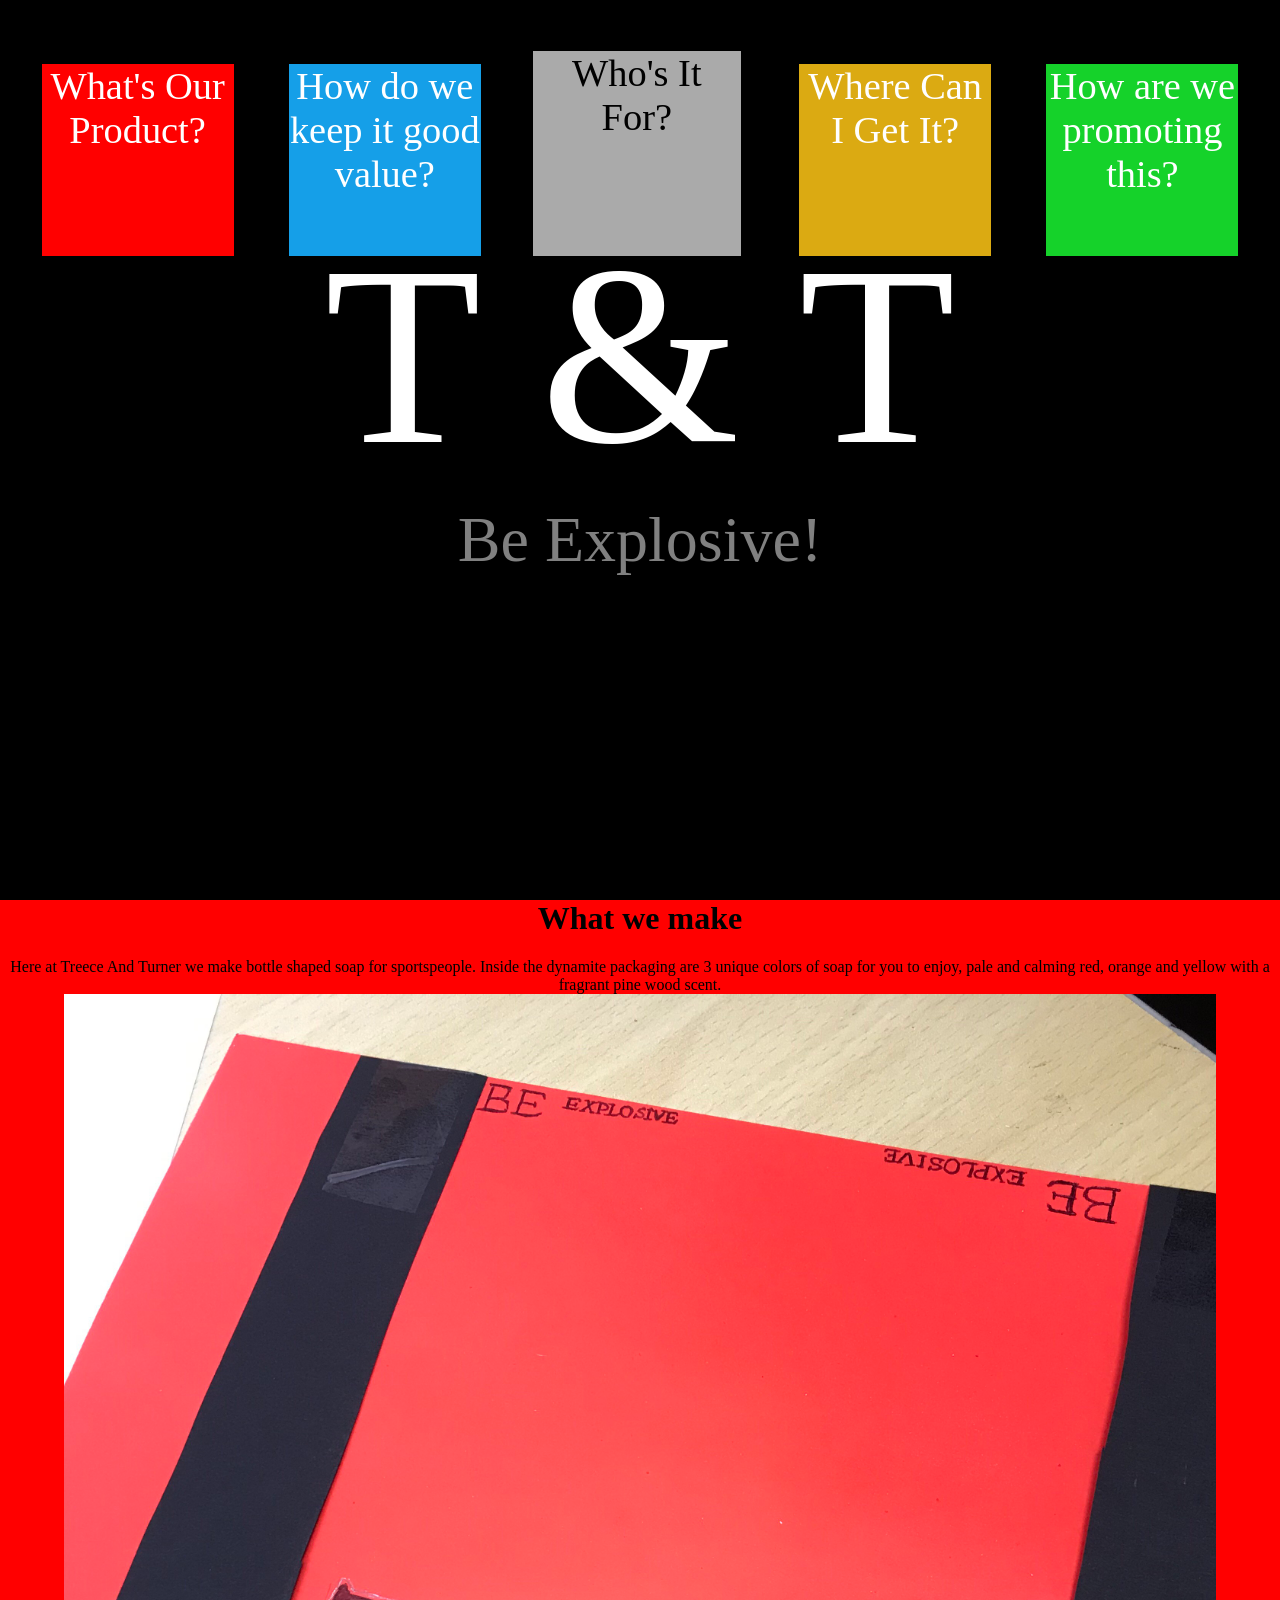
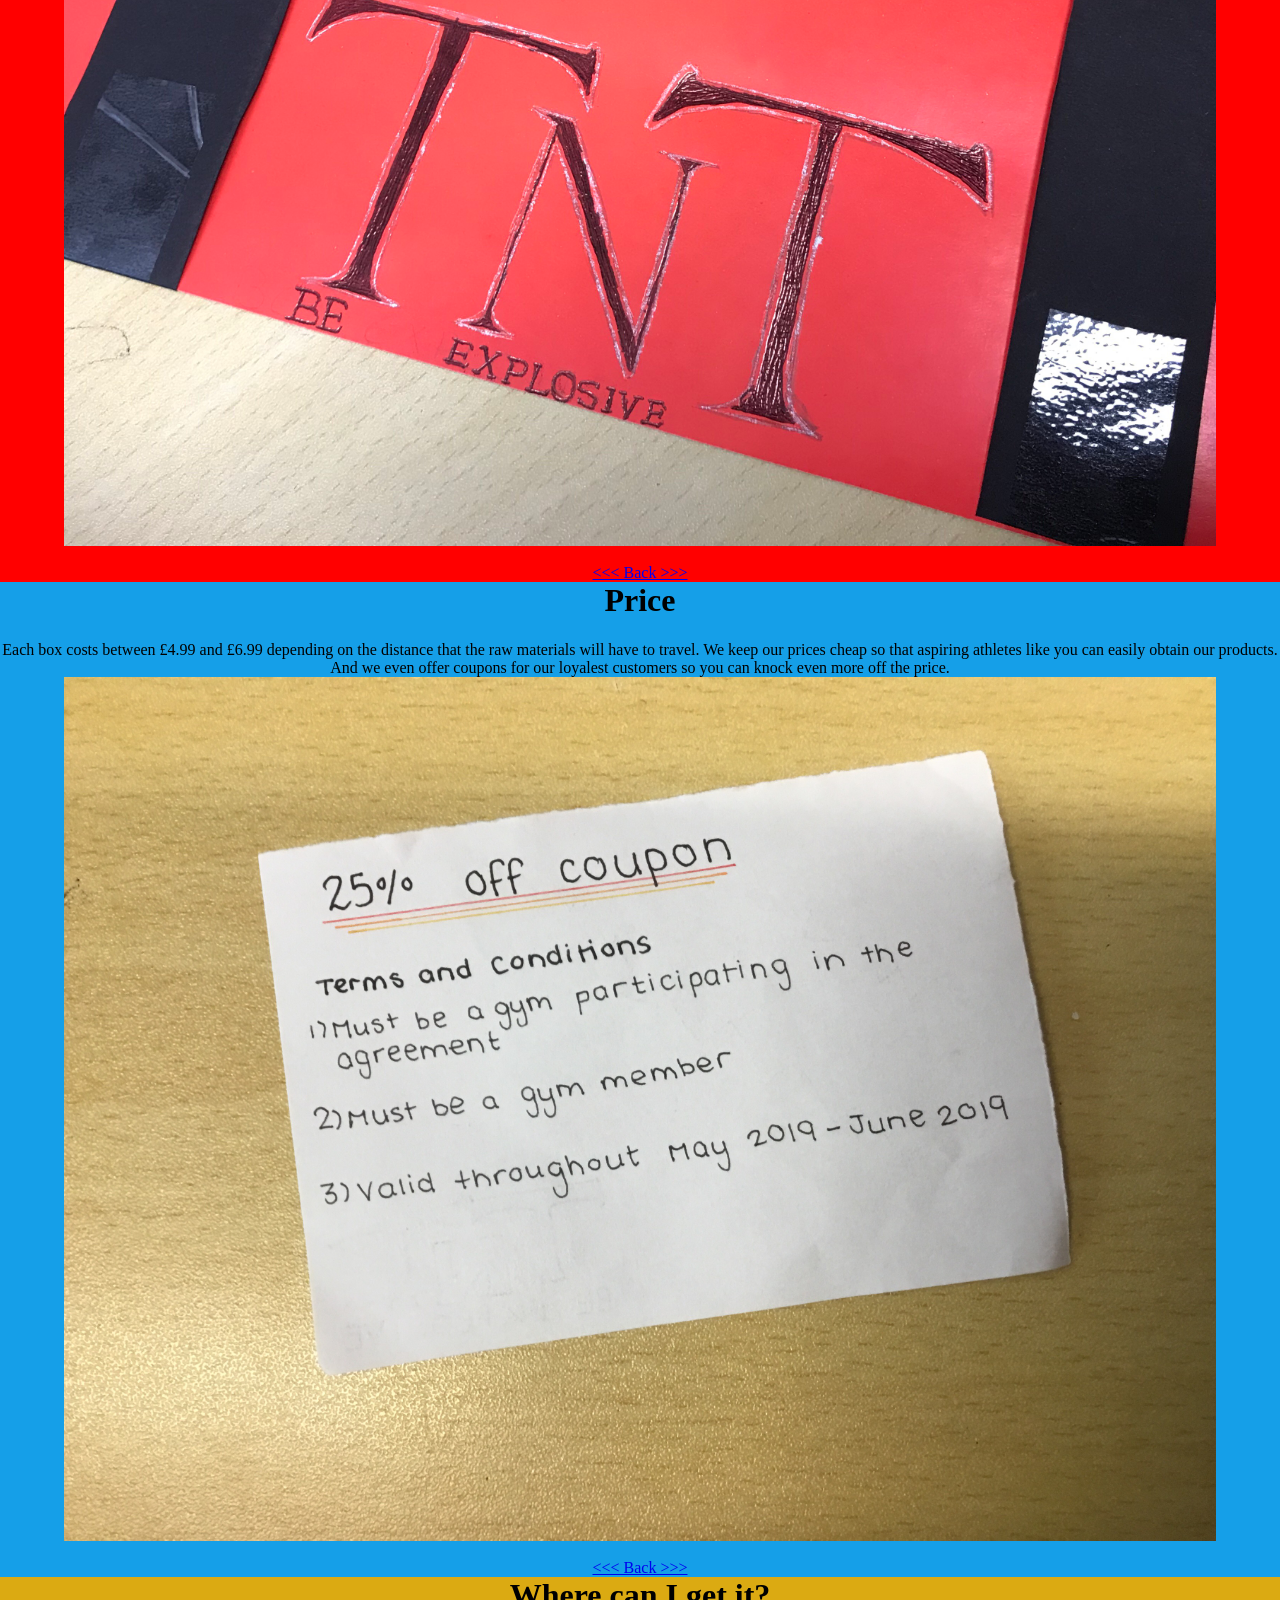
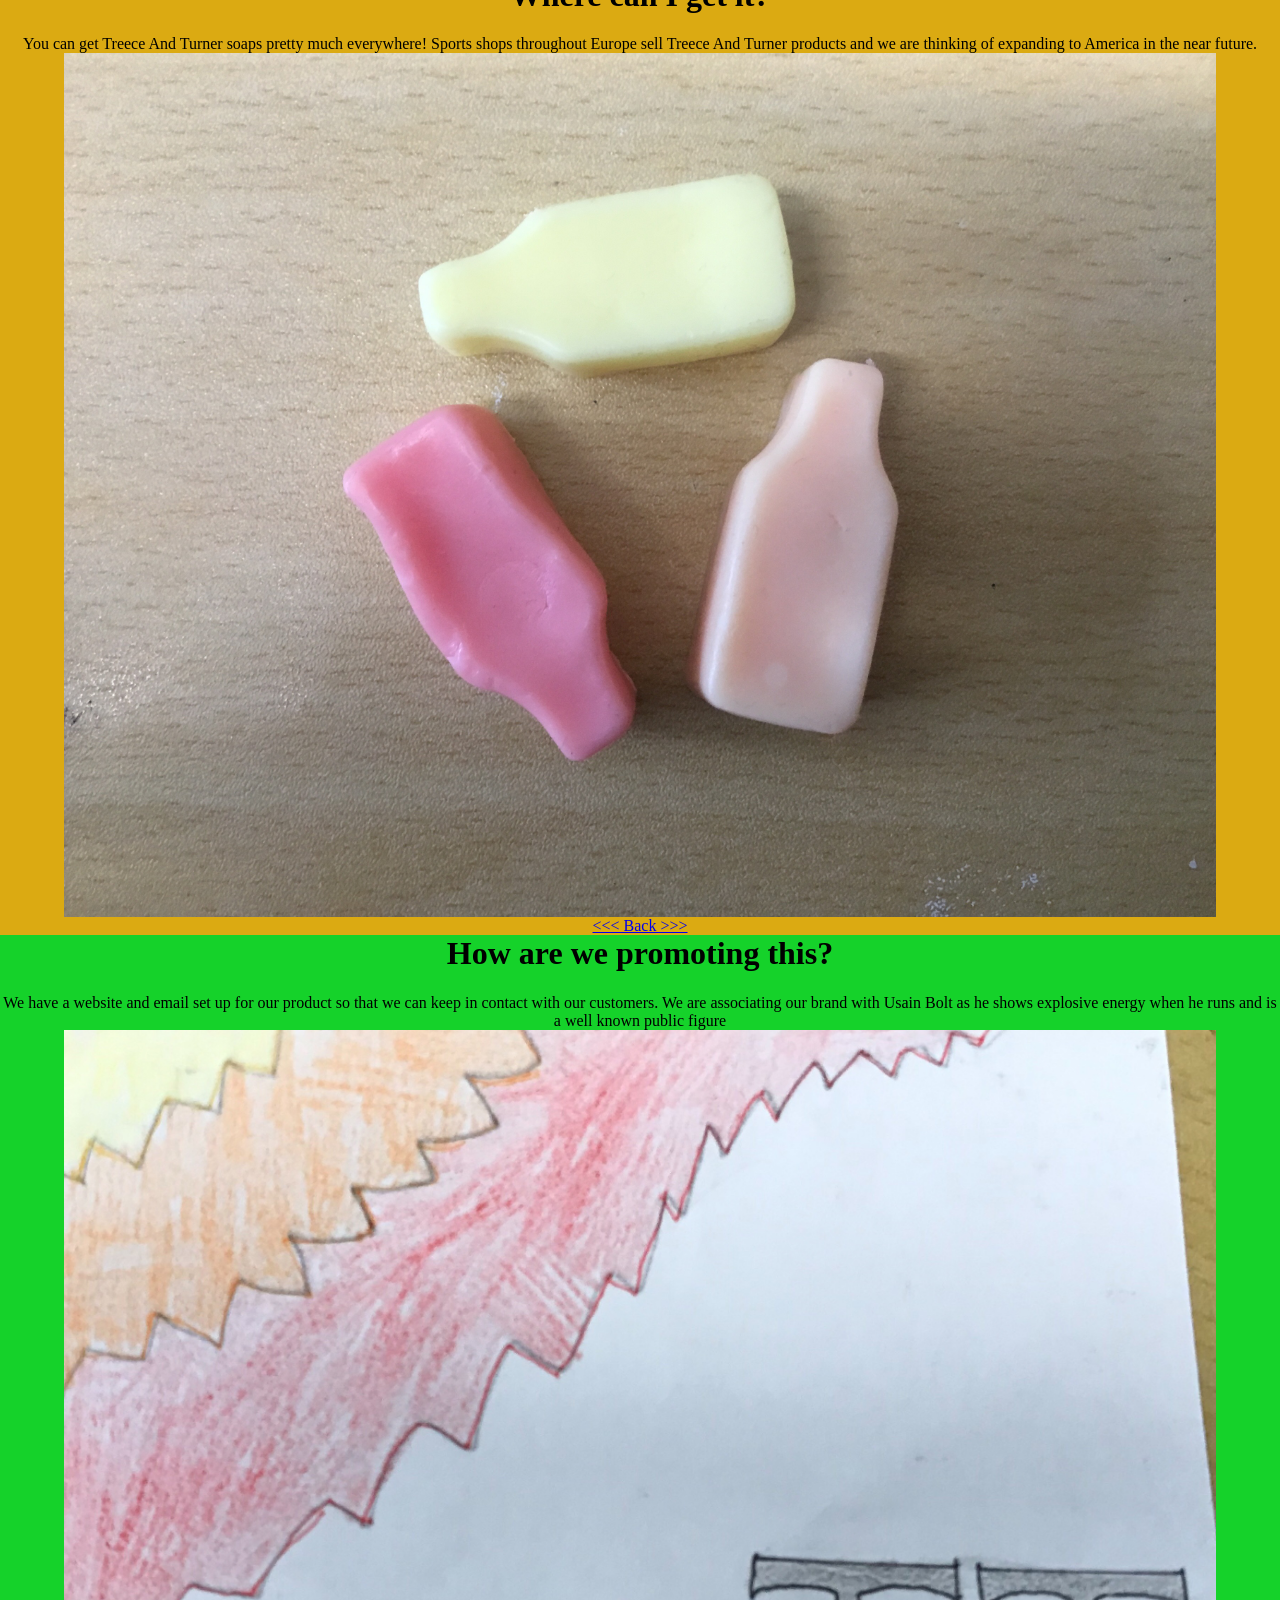
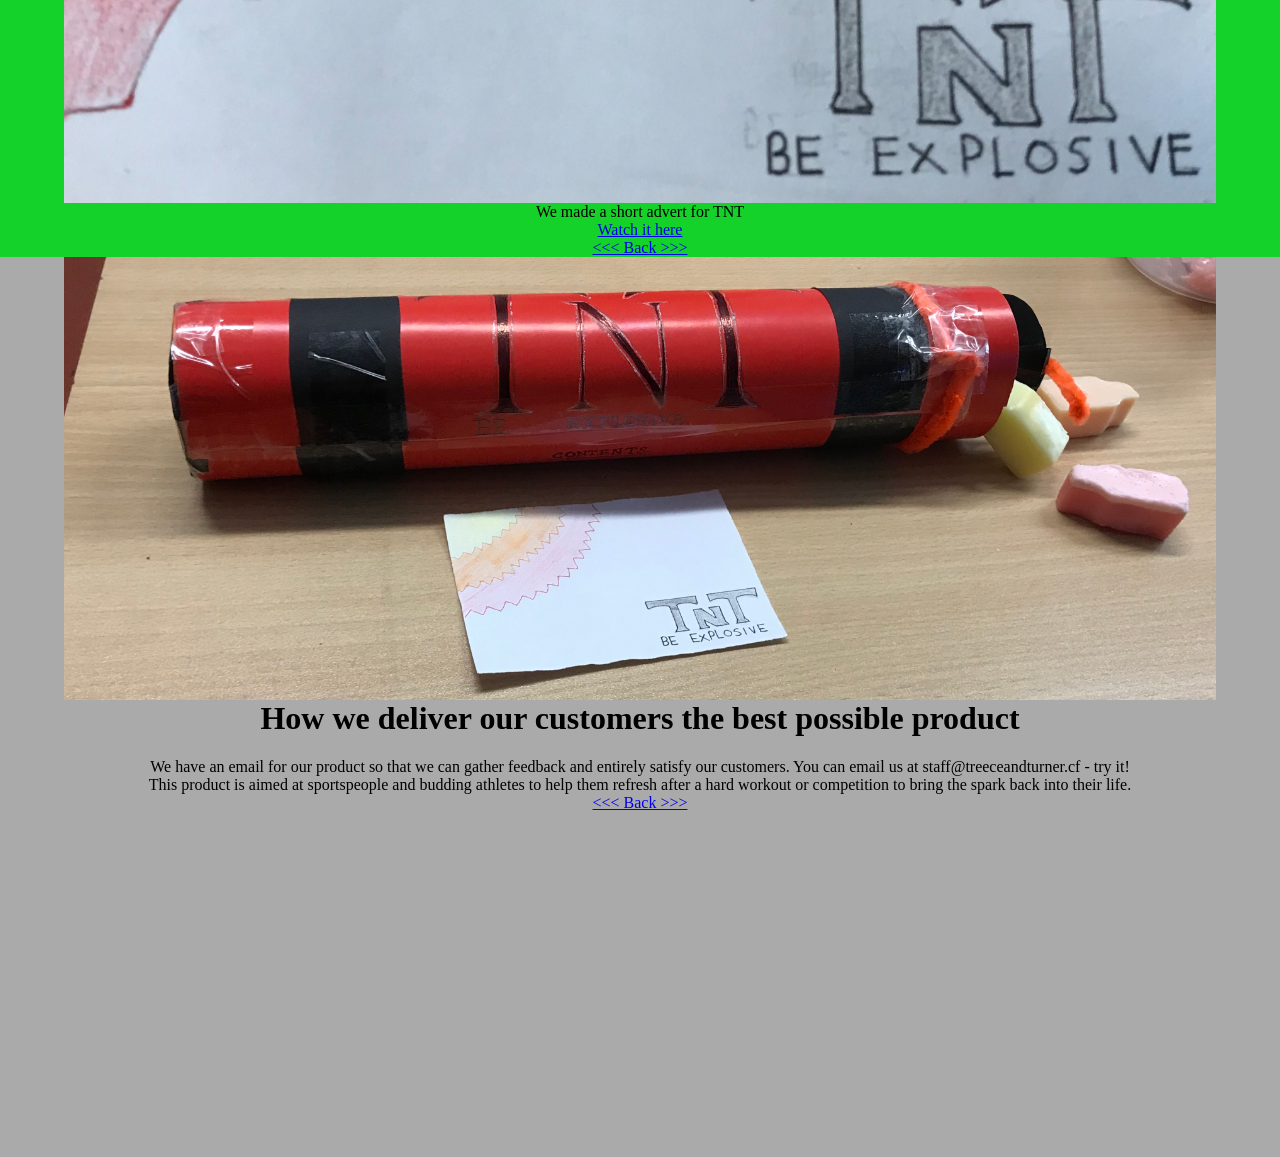
<file: index.html>
<!DOCTYPE html>
<link rel="stylesheet" type="text/css" href="main.css">
<link rel="apple-touch-icon" href="favicon.ico">
<html lang="en" style="scroll-behavior: smooth;">
  <head>
    <script>
      document.title = "Treece and Turner";
      if ('serviceWorker' in navigator) {
        window.addEventListener('load', function() {
          navigator.serviceWorker.register('/sw.js').then(function(registration) {
            console.log('ServiceWorker registration successful with scope: ', registration.scope);
          }, function(err) {
            console.log('ServiceWorker registration failed: ', err);
          });
        });
      }
      window.onscroll = function() {scrollFunction()};
      function scrollFunction() {
        if (document.body.scrollTop > 20 || document.documentElement.scrollTop > 20) {
          document.getElementById("scrollToTop").style.display = "block";
        } else {
          document.getElementById("scrollToTop").style.display = "none";
        }
      }
      function scrollToTopFunc() {
        document.body.scrollTop = 0;
        document.documentElement.scrollTop = 0;
      }
    </script>
    <meta charset="utf-8">
    <meta name="viewport" content="width=device-width, initial-scale=1, shrink-to-fit=no">
    <meta name="theme-color" content="#000000">
    <link rel="manifest" href="manifest.json">
    <link rel="shortcut icon" href="favicon.ico">
  </head>
  <body>
    <img onclick="scrollToTopFunc()" id="scrollToTop" src="scrollToTop.png"/>
    <noscript>
      You need to enable JavaScript to use this site.
      <title>You Need Javscript To Use This Site</title>
    </noscript>
    <div class="page" style="background-color: #000000">
      <div class="startinganimation">
        <a href="#product" class="productDiv link"><span class="text">What's Our Product?</span></a>
        <a href="#price" class="priceDiv link"><span class="text">How do we keep it good value?</span></a>
        <a href="#people" class="peopleDiv link"><span class="text">Who's It For?</span></a>
        <a href="#place" class="placeDiv link"><span class="text">Where Can I Get It?</span></a>
        <a href="#promotion" class="promotionDiv link"><span class="text">How are we promoting this?</span></a>
        <div class="title">T & T</div><br/>
        <div class="subtitle">Be Explosive!</div>
      </div>
    </div>
    <div class="page centeredpage" style="background-color: #ff0000">
      <a id="product"></a>
      <h1 class="nopadding">What we make</h1>
      Here at Treece And Turner we make bottle shaped soap for sportspeople. Inside the dynamite packaging are 3 unique colors of soap for you to enjoy, pale and calming red, orange and yellow with a fragrant pine wood scent.
      <img src="tntbox.png" class="centeredimage" alt="a picture of our box"/>
      <br/><a href="#"><<< Back >>></a>
    </div>
    <div class="page centeredpage" style="background-color: #159fe8">
      <a id="price"></a>
      <h1 class="nopadding">Price</h1>
      Each box costs between £4.99 and £6.99 depending on the distance that the raw materials will have to travel. We keep our prices cheap so that aspiring athletes like you can easily obtain our products. And we even offer coupons for our loyalest customers so you can knock even more off the price.
      <img src="coupon.png" class="centeredimage" alt="a picture of our coupon"/>
      <br/><a href="#"><<< Back >>></a>
    </div>
    <div class="page centeredpage" style="background-color: #dbaa12">
      <a id="place"></a>
      <h1 class="nopadding">Where can I get it?</h1>
      You can get Treece And Turner soaps pretty much everywhere! Sports shops throughout Europe sell Treece And Turner products and we are thinking of expanding to America in the near future.
      <img src="tnt3soap.png" class="centeredimage" alt="a picture of our soap"/>
      <a href="#"><<< Back >>></a>
    </div>
    <div class="page centeredpage" style="background-color: #15d22a">
      <a id="promotion"></a>
      <h1 class="nopadding">How are we promoting this?</h1>
      We have a website and email set up for our product so that we can keep in contact with our customers. We are associating our brand with Usain Bolt as he shows explosive energy when he runs and is a well known public figure
      <br/>
      <img src="tntbranding.png" class="centeredimage" alt="a picture of our branding"/>
      We made a short advert for TNT
      <br/><a href="tntadvert.mp4">Watch it here</a>
      <br/><a href="#"><<< Back >>></a>
    </div>
    <div class="page centeredpage" style="background-color: #aaaaaa">
      <a id="people"></a>
      <img src="tntsoap.png" class="centeredimage" alt="a picture of our soap"/>
      <h1 class="nopadding">How we deliver our customers the best possible product</h1>
      We have an email for our product so that we can gather feedback and entirely satisfy our customers. You can email us at staff@treeceandturner.cf - try it!<br/>This product is aimed at sportspeople and budding athletes to help them refresh after a hard workout or competition to bring the spark back into their life.
      <br/><a href="#"><<< Back >>></a>
    </div>
  </body>
</html>
</file>
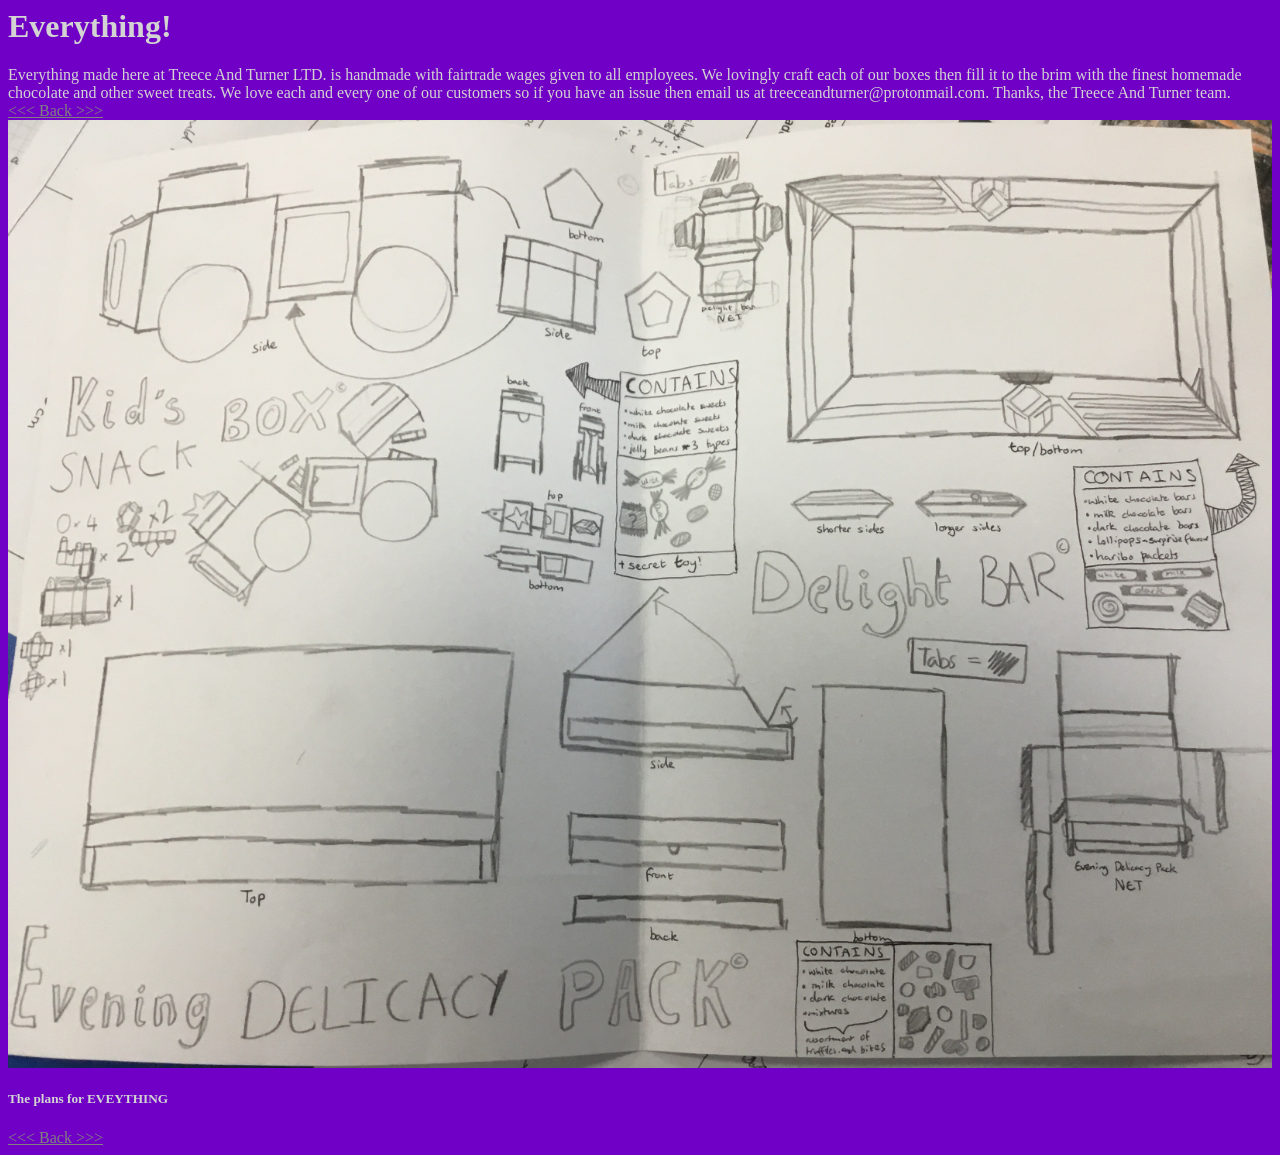
<file: public/all.html>
<body style="background-color: #7000c6; color: lightgrey;">
<h1>Everything!</h1>
Everything made here at Treece And Turner LTD. is handmade with fairtrade wages given to all employees. We lovingly craft each of our boxes then fill it to the brim with the finest homemade chocolate and other sweet treats. We love each and every one of our customers so if you have an issue then email us at treeceandturner@protonmail.com. Thanks, the Treece And Turner team.
<br/>
<a href="index.html" style="color: grey;"><<< Back >>></a>
<img src="images/allplans.jpg" width="100%"></img>
<h5>The plans for EVEYTHING</h5>
<a href="index.html" style="color: grey;"><<< Back >>></a>
</body>
</file>
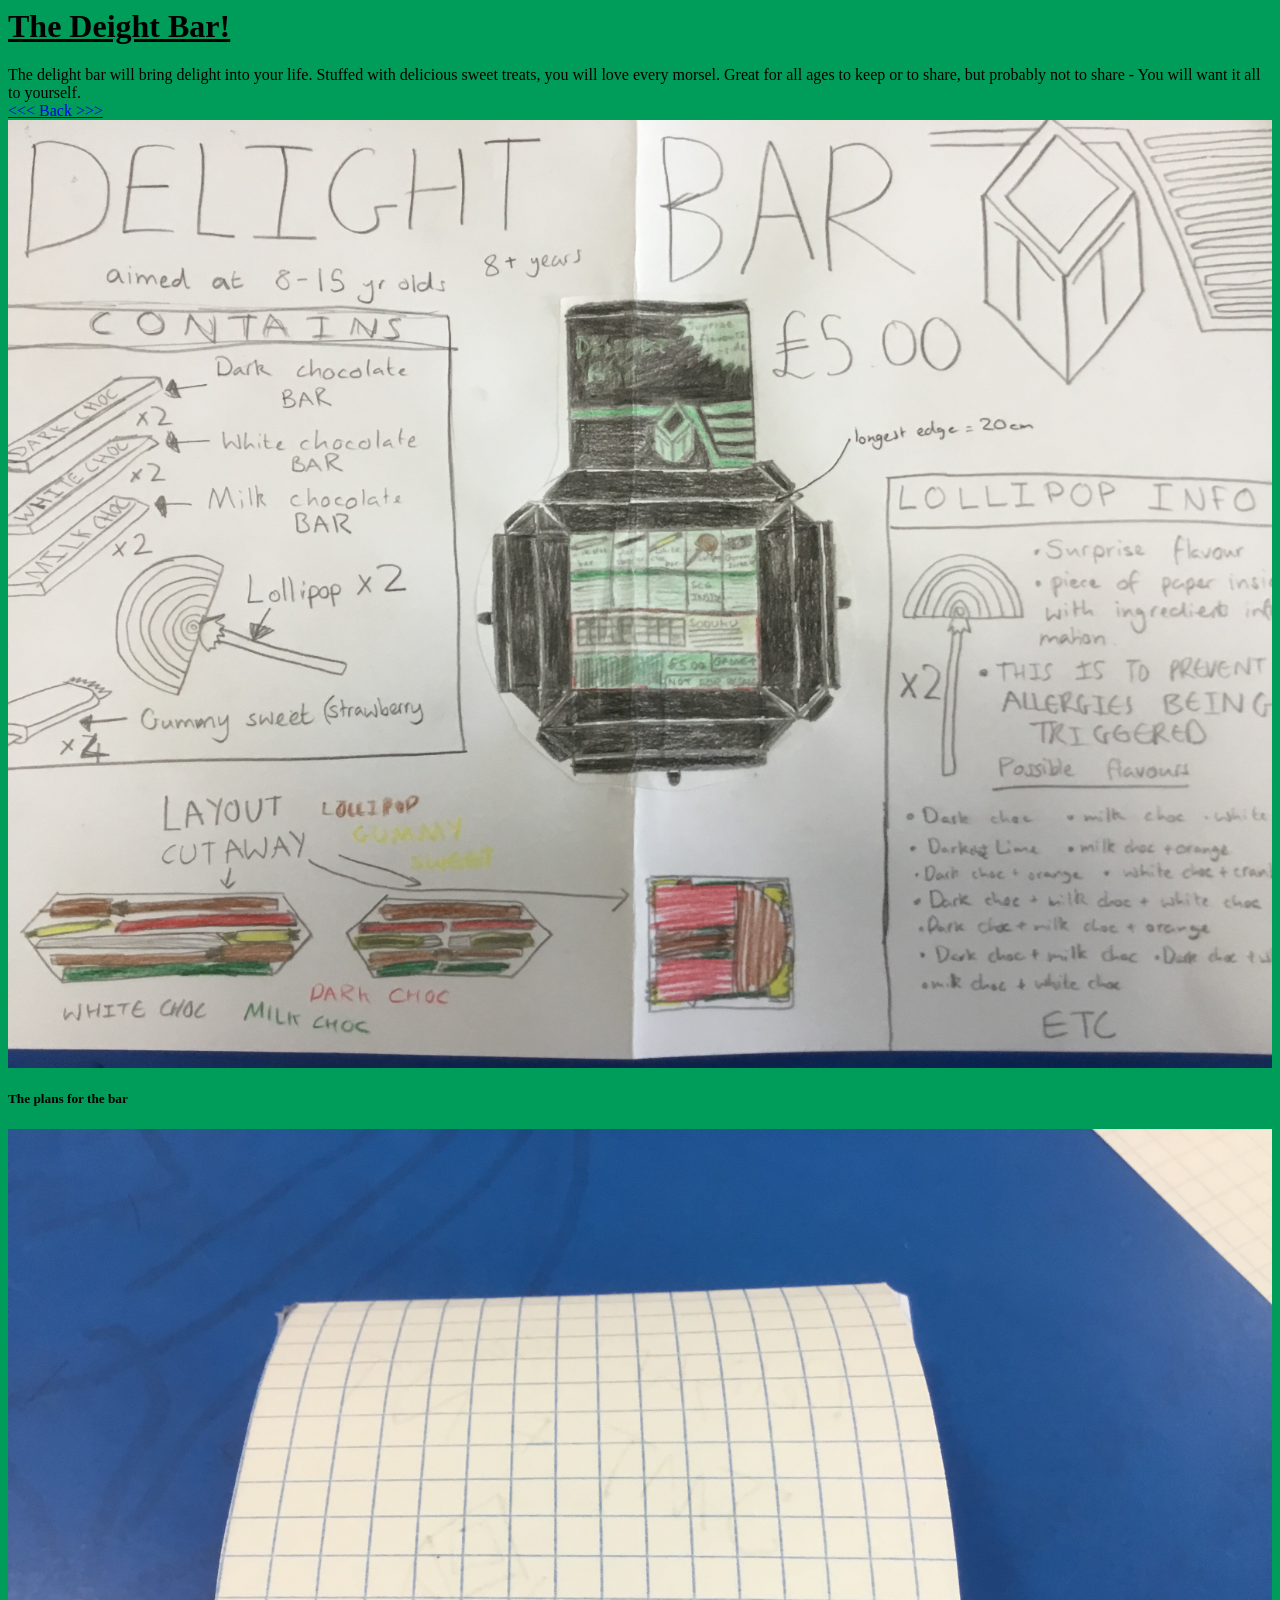
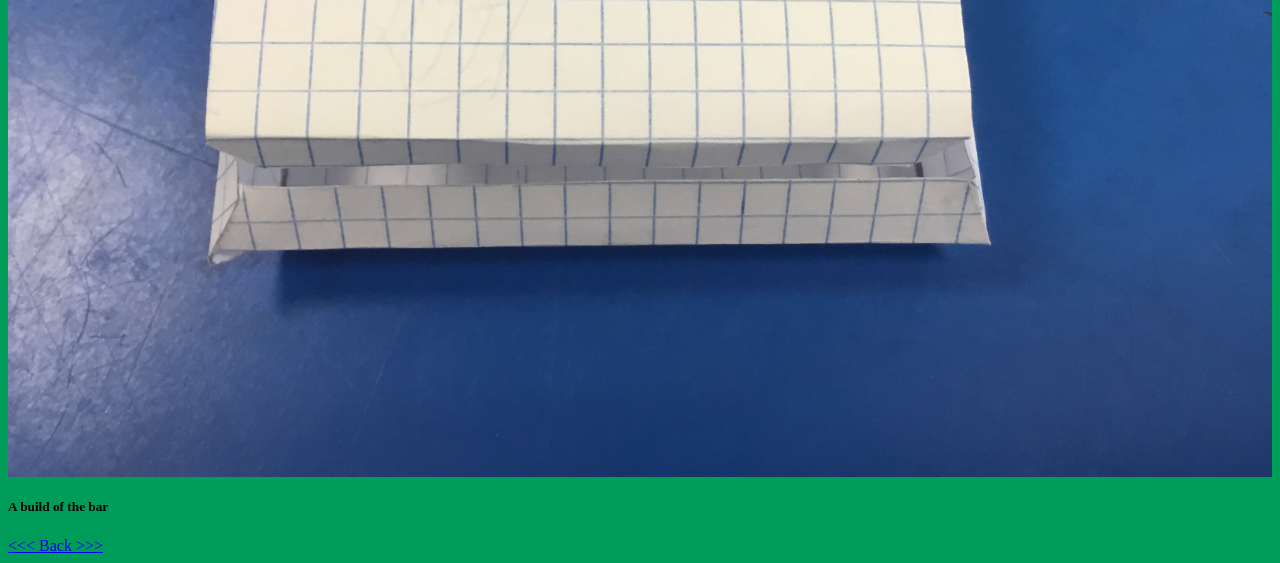
<file: public/delight.html>
<body style="background-color: #009c59;">
<h1><u>The Deight Bar!</u></h1>
The delight bar will bring delight into your life. Stuffed with delicious sweet treats, you will love every morsel. Great for all ages to keep or to share, but probably not to share - You will want it all to yourself.
<br/>
<a href="index.html"><<< Back >>></a>
<img src="images/delight.jpg" width="100%"></img>
<h5>The plans for the bar</h5>
<img src="images/delightbuild.jpg" width="100%"></img>
<h5>A build of the bar</h5>
<a href="index.html"><<< Back >>></a>
</body>
</file>
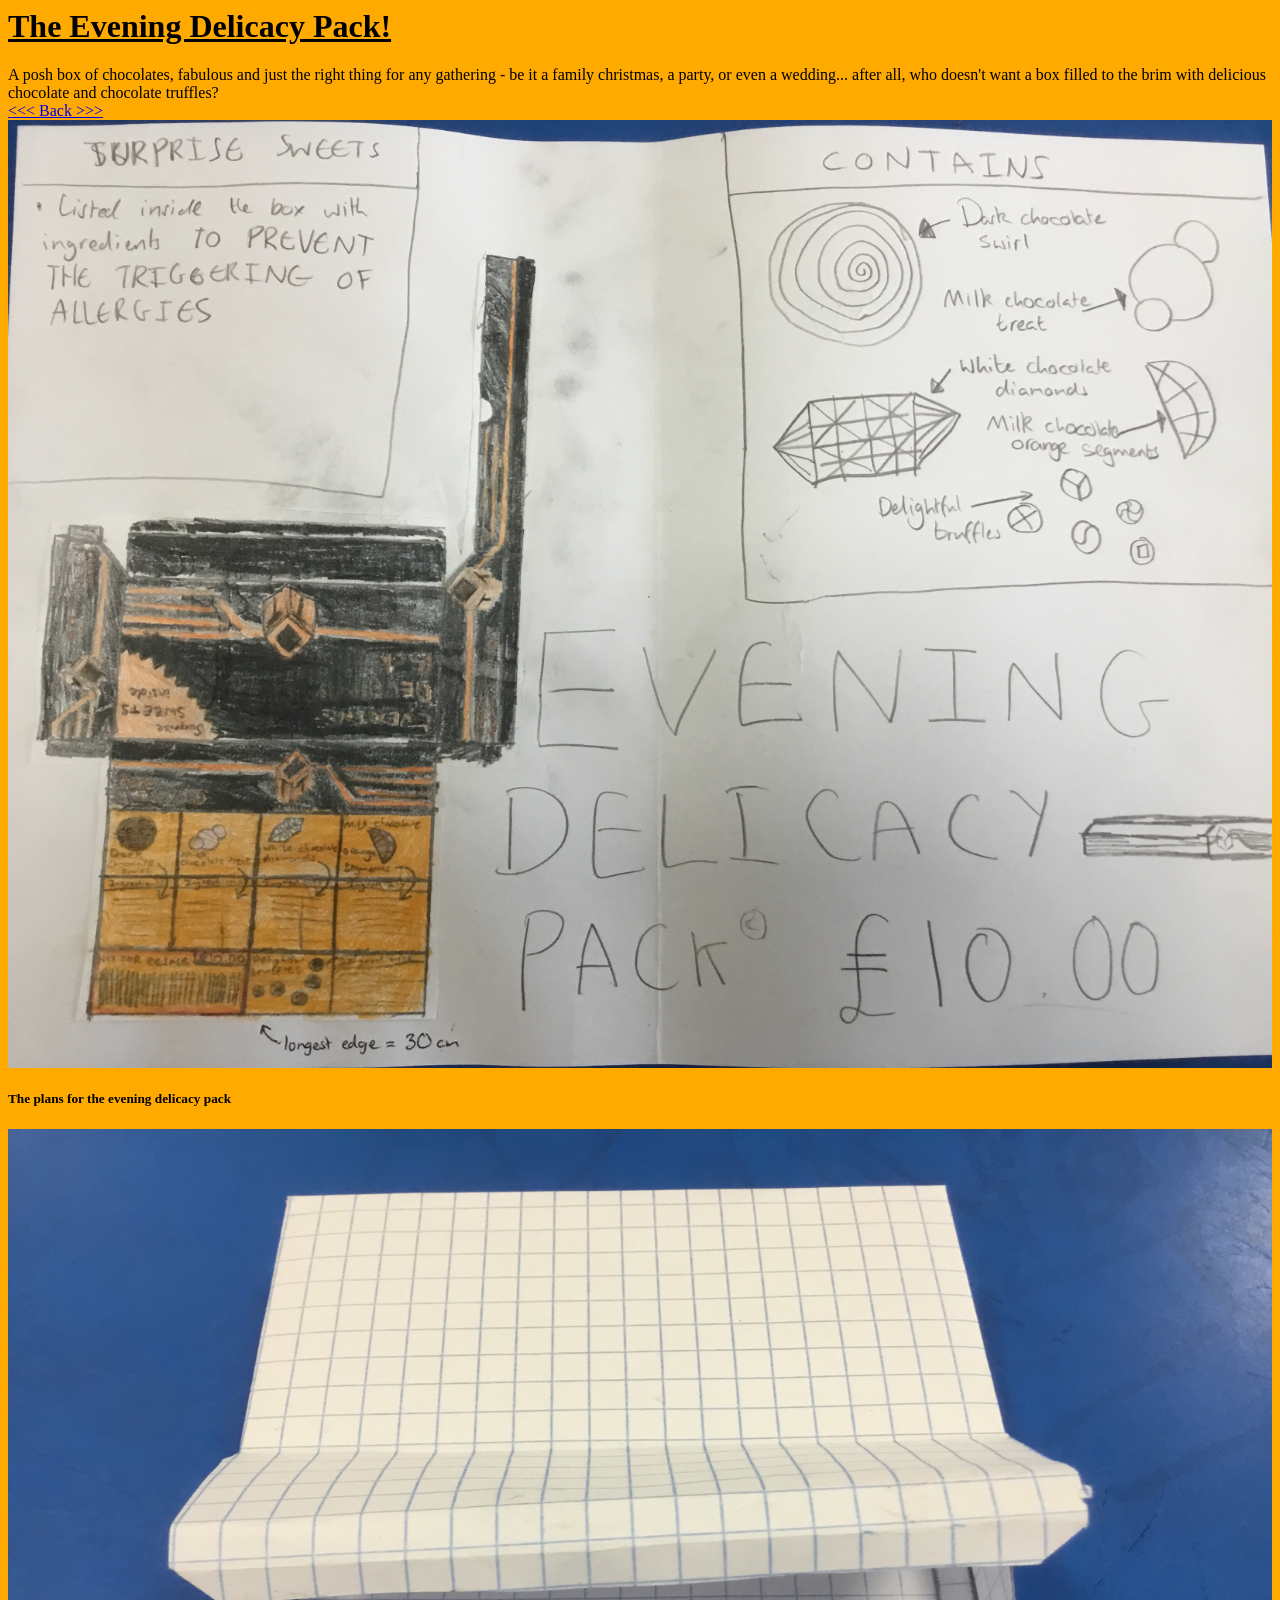
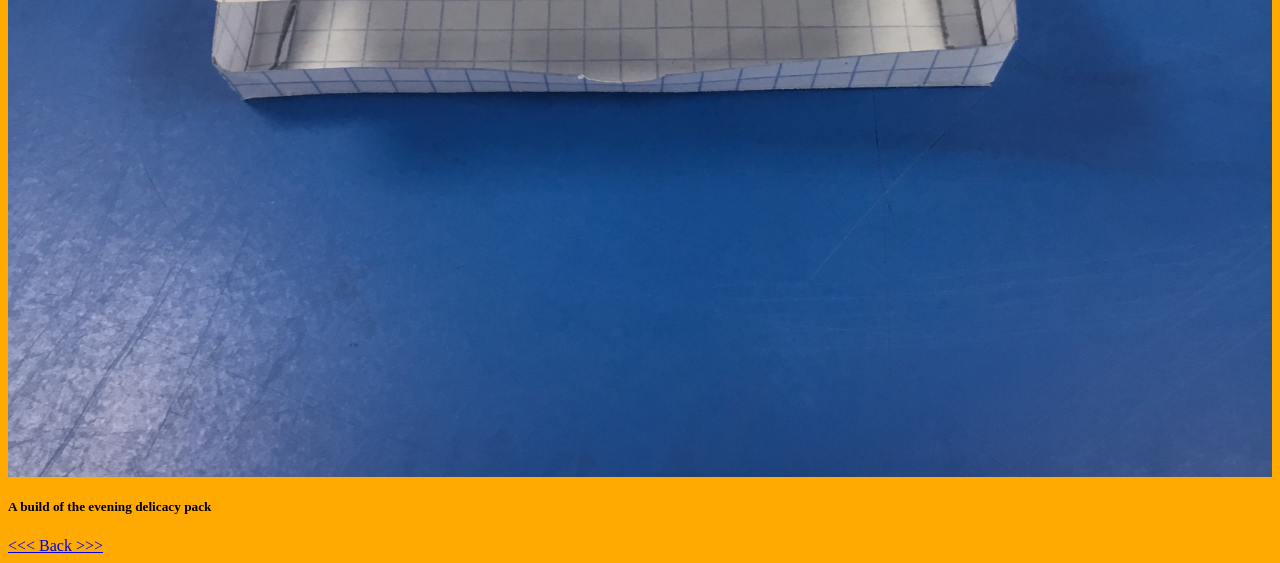
<file: public/evening.html>
<body style="background-color: #ffaa00;">
<h1><u>The Evening Delicacy Pack!</u></h1>
A posh box of chocolates, fabulous and just the right thing for any gathering - be it a family christmas, a party, or even a wedding... after all, who doesn't want a box filled to the brim with delicious chocolate and chocolate truffles?
<br/>
<a href="index.html"><<< Back >>></a>
<img src="images/evening.jpg" width="100%"></img>
<h5>The plans for the evening delicacy pack</h5>
<img src="images/eveningbuild.jpg" width="100%"></img>
<h5>A build of the evening delicacy pack</h5>
<a href="index.html"><<< Back >>></a>
</body>
</file>
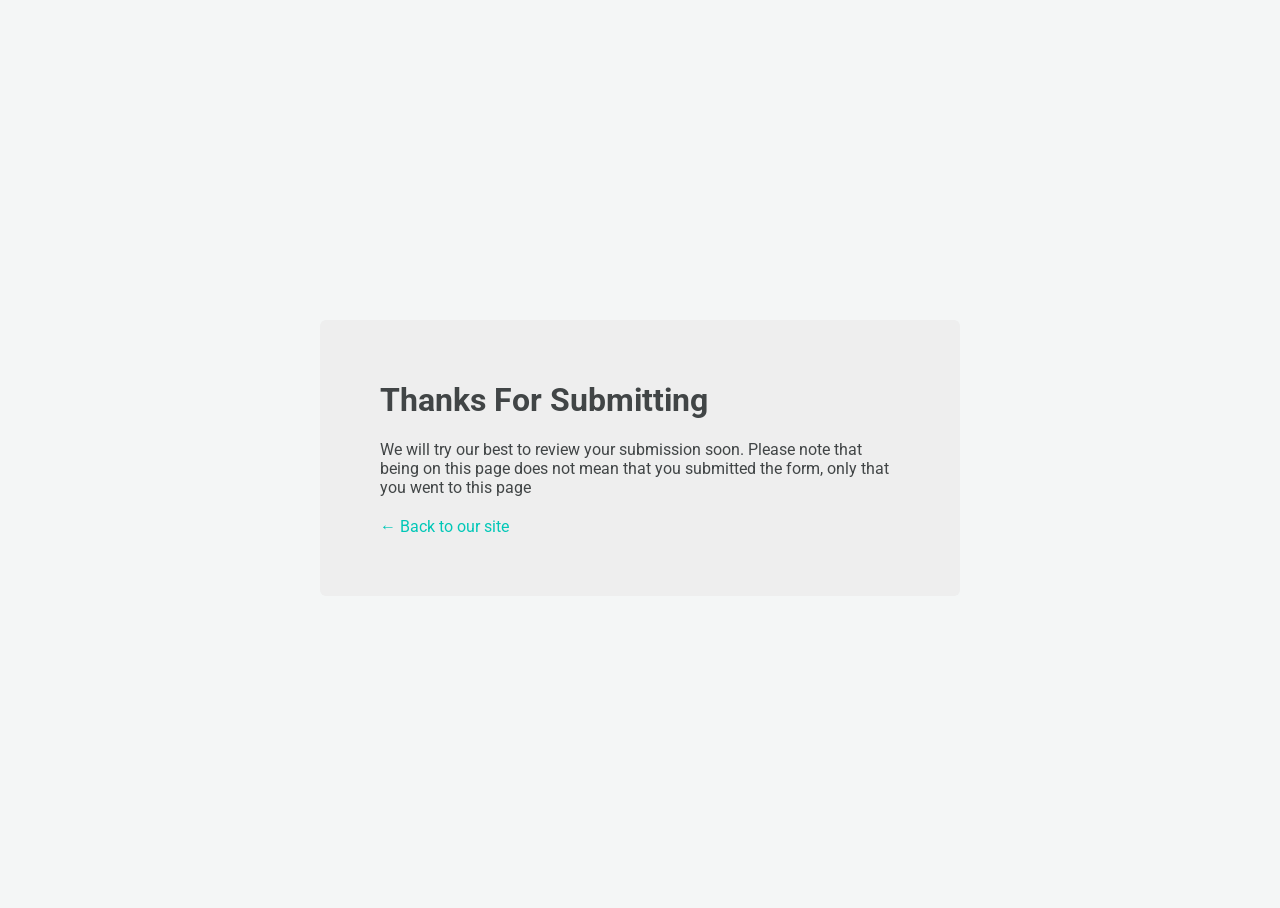
<file: public/formconfirmation.html>
<html><head>
    <meta charset="utf-8">

    <title>Thanks for your submission</title>
    <link href="https://fonts.googleapis.com/css?family=Roboto:400,700&amp;subset=latin,latin-ext" rel="stylesheet" type="text/css">
    <style>
      * {
        -webkit-box-sizing: border-box;
           -moz-box-sizing: border-box;
            -ms-box-sizing: border-box;
                box-sizing: border-box;
      }
      body, html {
        height: 100%;
      }

      body {
        background: #f4f6f6;
        font-family: 'Roboto', sans-serif;
        color: #414546;
        display: flex;
        align-items: center;
        justify-content: center;
      }

      p {
        margin: 20px 0;
      }

      .panel {
        background: #eee;
        padding: 40px 60px;
        border-radius: 6px;
        width: 40em;
        margin: 50px auto;
        max-width: 100%;
      }

      a, a:link, a:active, a:visited {
        color: #00c7b7;
        text-decoration: none;
      }
      a:hover {
        text-decoration: underline;
      }
    </style>
  </head>
  <body>

    <div class="main">
      <div class="panel">
        <div class="header">
          <h1>Thanks For Submitting</h1>
        </div>
        <div class="body">

          <p>We will try our best to review your submission soon. Please note that being on this page does not mean that you submitted the form, only that you went to this page</p>

          <p>
            <a id="back-link" href="https://pixtopia.cf/report">← Back to our site</a>
          </p>
        </div>
      </div>
    </div>
    <script>
      (function() {
        if (document.referrer && document.location.host && document.referrer.match(new RegExp("^https?://" + document.location.host))) {
          document.getElementById("back-link").setAttribute("href", document.referrer);
        }
      })();
    </script>
  

</body></html>
</file>
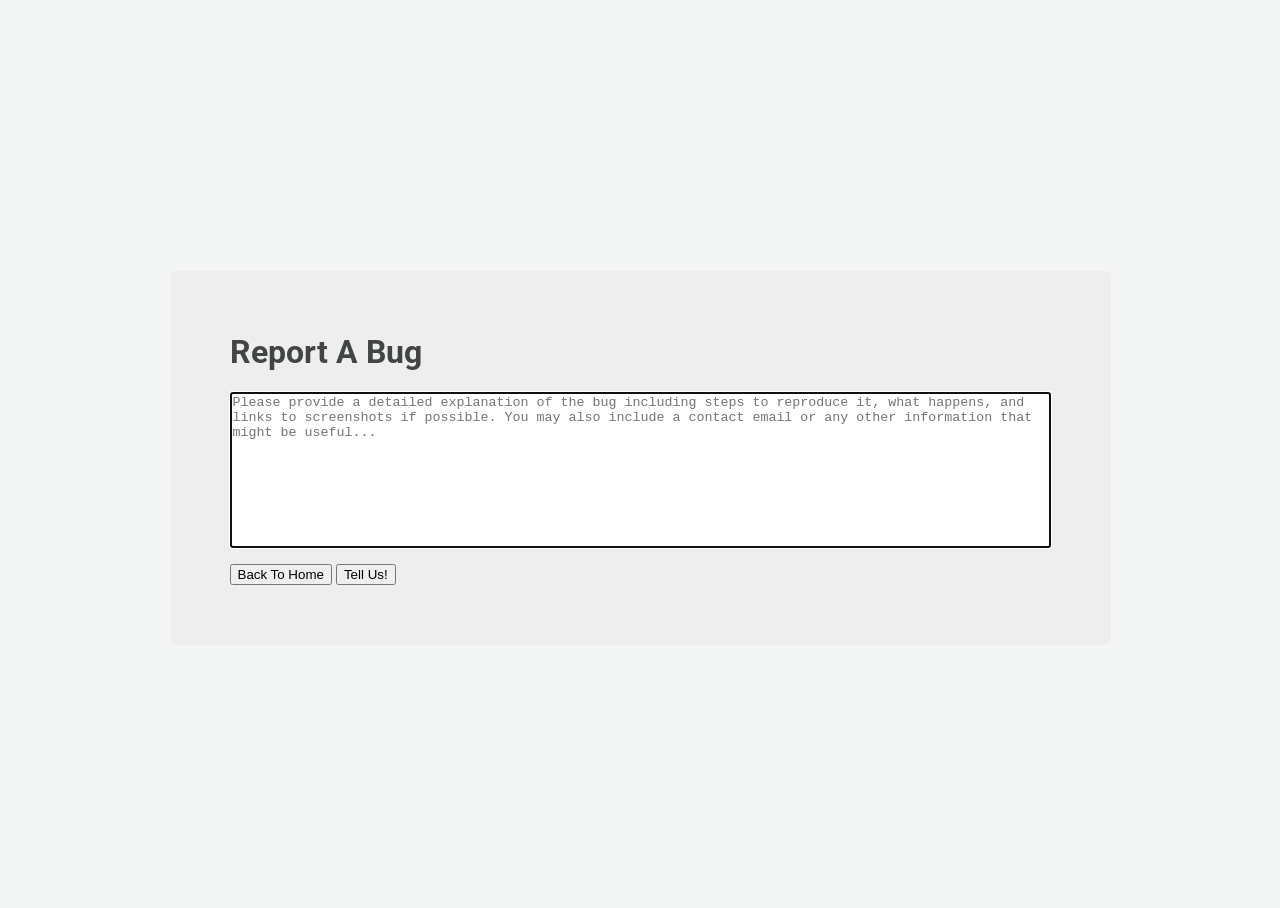
<file: public/report.html>
<html><head>
    <meta charset="utf-8">

    <title>Report A Bug</title>
    <link href="https://fonts.googleapis.com/css?family=Roboto:400,700&amp;subset=latin,latin-ext" rel="stylesheet" type="text/css">
    <style>
      * {
        -webkit-box-sizing: border-box;
           -moz-box-sizing: border-box;
            -ms-box-sizing: border-box;
                box-sizing: border-box;
      }
      body, html {
        height: 100%;
      }
      body {
        background: #f4f6f6;
        font-family: 'Roboto', sans-serif;
        color: #414546;
        display: flex;
        align-items: center;
        justify-content: center;
      }
      p {
        margin: 20px 0;
      }
      .panel {
        background: #eee;
        padding: 40px 60px;
        border-radius: 6px;
        margin: 50px auto;
        max-width: 100%;
      }
      a, a:link, a:active, a:visited {
        color: #00c7b7;
        text-decoration: none;
      }
      a:hover {
        text-decoration: underline;
      }
      textarea {
        resize: none;
      }
    </style>
  </head>
  <body>

    <div class="main">
      <div class="panel">
        <div class="header">
          <h1>Report A Bug</h1>
        </div>
        <div class="body">

          <p>
            <form name="bug reports" method="POST" id="bugreports" netlify>
              <textarea name="report text" rows="10" cols="100" placeholder="Please provide a detailed explanation of the bug including steps to reproduce it, what happens, and links to screenshots if possible. You may also include a contact email or any other information that might be useful..." autofocus required></textarea>
              <br />
            </form>
            <button type="button "onclick="window.location.href = '/';" value="Cancel">Back To Home</button>
            <button type="submit" form="bugreports" value="Submit bug report">Tell Us!</button>
          </p>
        </div>
      </div>
    </div>
    <script>
      (function() {
        if (document.referrer && document.location.host && document.referrer.match(new RegExp("^https?://" + document.location.host))) {
          document.getElementById("back-link").setAttribute("href", document.referrer);
        }
      })();
    </script>
  

</body></html>
</file>
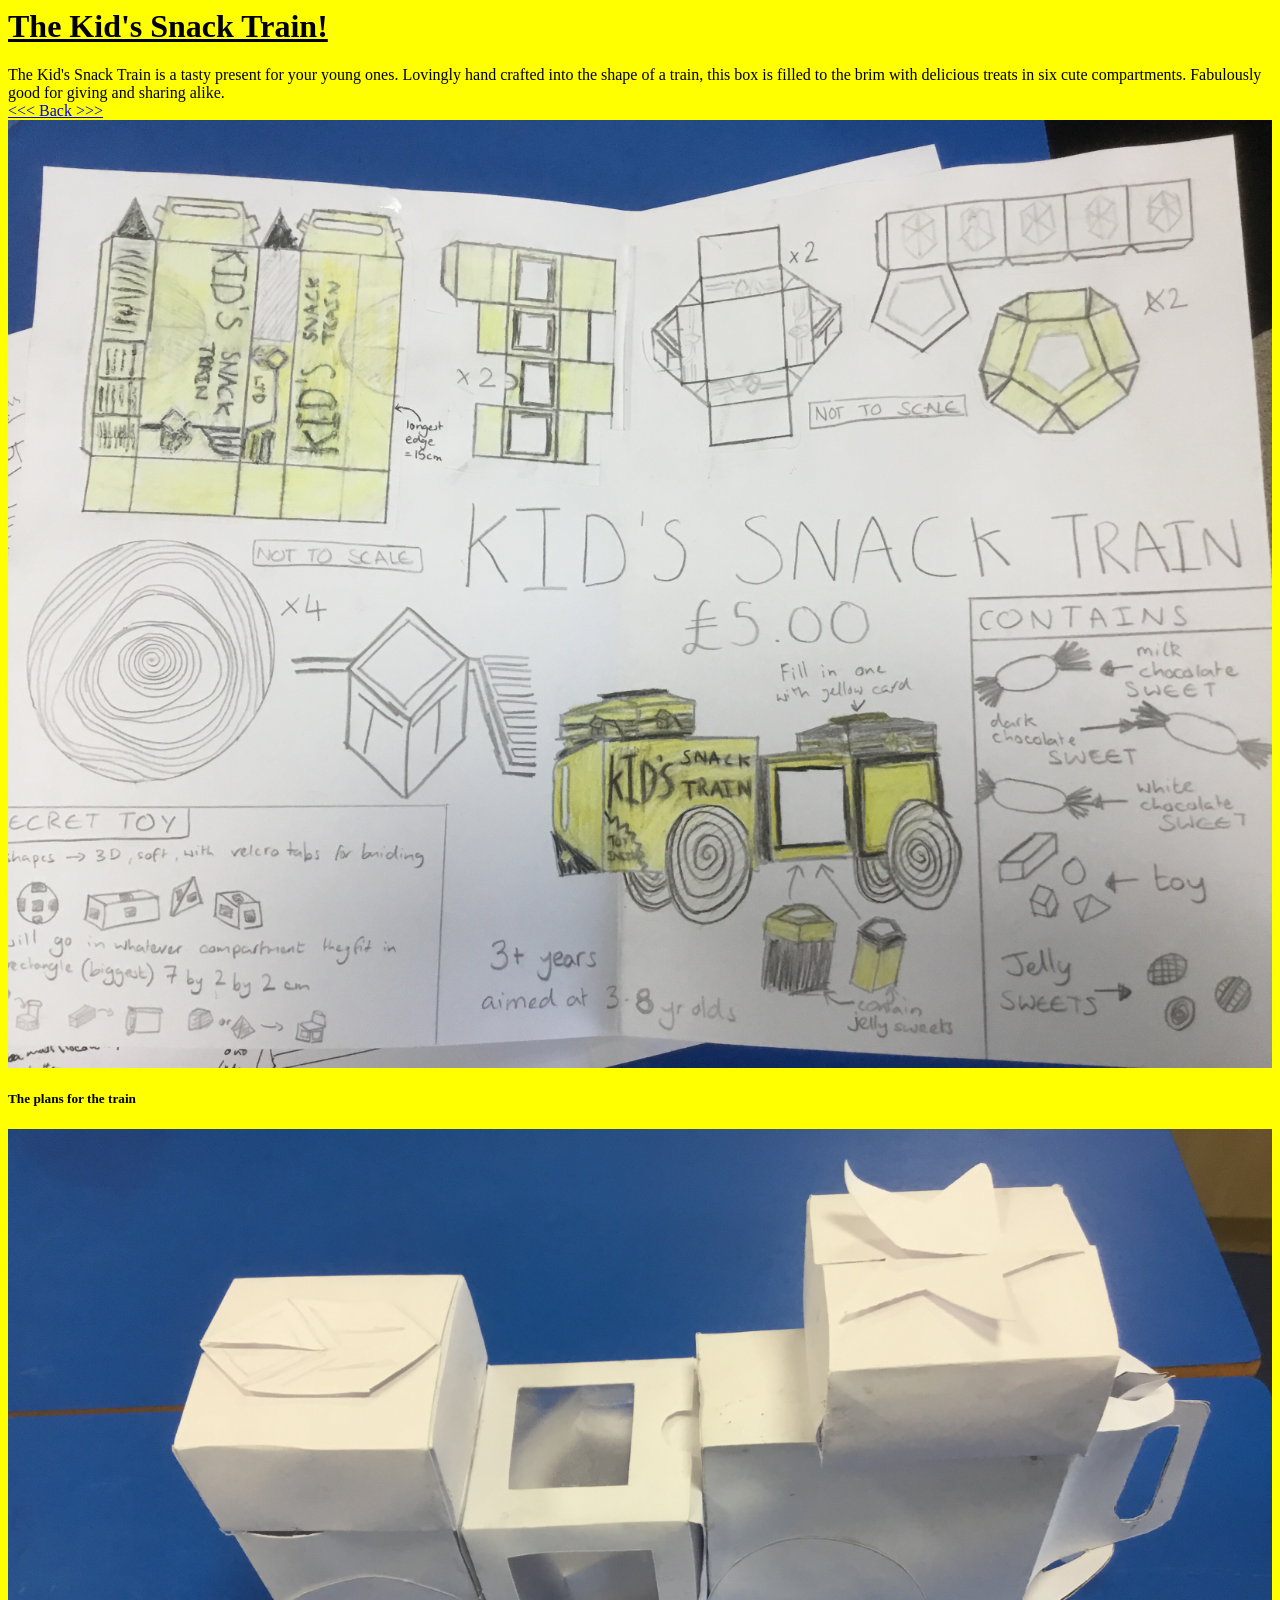
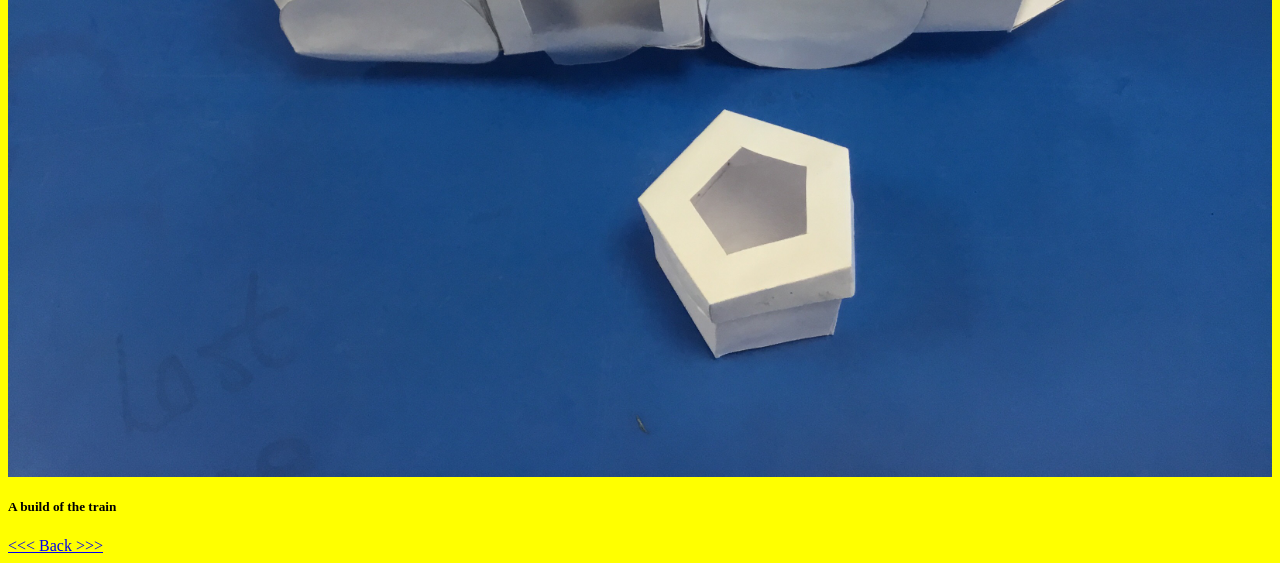
<file: public/train.html>
<body style="background-color: #ffff00;">
<h1><u>The Kid's Snack Train!</u></h1>
The Kid's Snack Train is a tasty present for your young ones. Lovingly hand crafted into the shape of a train, this box is filled to the brim with delicious treats in six cute compartments. Fabulously good for giving and sharing alike.
<br/>
<a href="index.html"><<< Back >>></a>
<img src="images/train.jpg" width="100%"></img>
<h5>The plans for the train</h5>
<img src="images/trainbuild.jpg" width="100%"></img>
<h5>A build of the train</h5>
<a href="index.html"><<< Back >>></a>
</body>
</file>
<file: main.css>
* {
    font-family: "Bookman Old Style";
}
.nopadding {
    margin-top: 0;
    padding: 0;
}
#scrollToTop {
  display: none;
  position: fixed;
  bottom: 20px;
  right: 30px;
  z-index: 99;
  border: none;
  outline: none;
  cursor: pointer;
  width: 10vmin;
  height: 10vmin;
}
@keyframes flyin {
    from {opacity: 0.2; top: 12vw;}
    to {opacity: 1; top: 4vw;}
}
.startinganimation {
    position: relative;
    top: 4vw;
    animation-name: flyin;
    animation-duration: 1s;
    left: 0;
}
.link {
    position: relative;
    height: 15vw;
    width: 15vw;
    word-wrap: break-word;
    text-decoration: none;
    color: black;
    font-size: 3vw;
    text-align: center;
 
}
.link:hover, .link:active {
    position: relative;
    word-wrap: break-word;
    text-decoration: none;
    color: black;
    font-size: 3vw;
    text-align: center;
}
.text {
    display: table-cell; 
    vertical-align: middle; 
    text-align: center;
}
.title {
    display: inline-block;
    position: relative;
    text-align: center;
    left: 50%;
    margin: 0;
    transform: translate(-50%, -4vw);
    font-size: 20vw;
    color: white;
}
.subtitle {
    display: inline-block;
    position: relative;
    text-align: center;
    margin: 0;
    left: 50%;
    transform: translate(-50%, -4vw);
    font-size: 5vw;
    color: grey;
}
html, body {
    margin:0px;
    padding:0px;
}
.productDiv {
    background-color: #ff0000;
    position: relative;
    display: inline-block;
    left: 3.25vw;
    margin: 0; 
    padding: 0;
    color: white;
}
.priceDiv {
    background-color: #159fe8;
    position: relative;
    display: inline-block;
    left: 7.25vw;
    margin: 0; 
    padding: 0;
    color: white;
}
.peopleDiv {
    background-color: #aaaaaa;
    position: relative;
    display: inline-block;
    left: 11vw;
    margin: 0; 
    padding: 0;
    width: 16.25vw;
    height: 16vw;
    color: black;
}
.placeDiv {
    background-color: #dbaa12;
    position: relative;
    display: inline-block;
    left: 15.25vw;
    margin: 0; 
    padding: 0;
    color: white;
}
.promotionDiv {
    background-color: #15d22a;
    position: relative;
    display: inline-block;
    left: 19.25vw;
    margin: 0; 
    padding: 0;
    color: white;
}
.page {
    min-height: 100vh;
    width: 100%;
    display: block;
    margin: 0;
    padding: 0;
}
.centeredpage {
    text-align: center;
}
.centeredimage {
    display: block;
    position: relative;
    margin: 0;
    padding: 0;
    left: 50%;
    transform: translate(-50%, 0);
    width: 90%;
}
</file>
